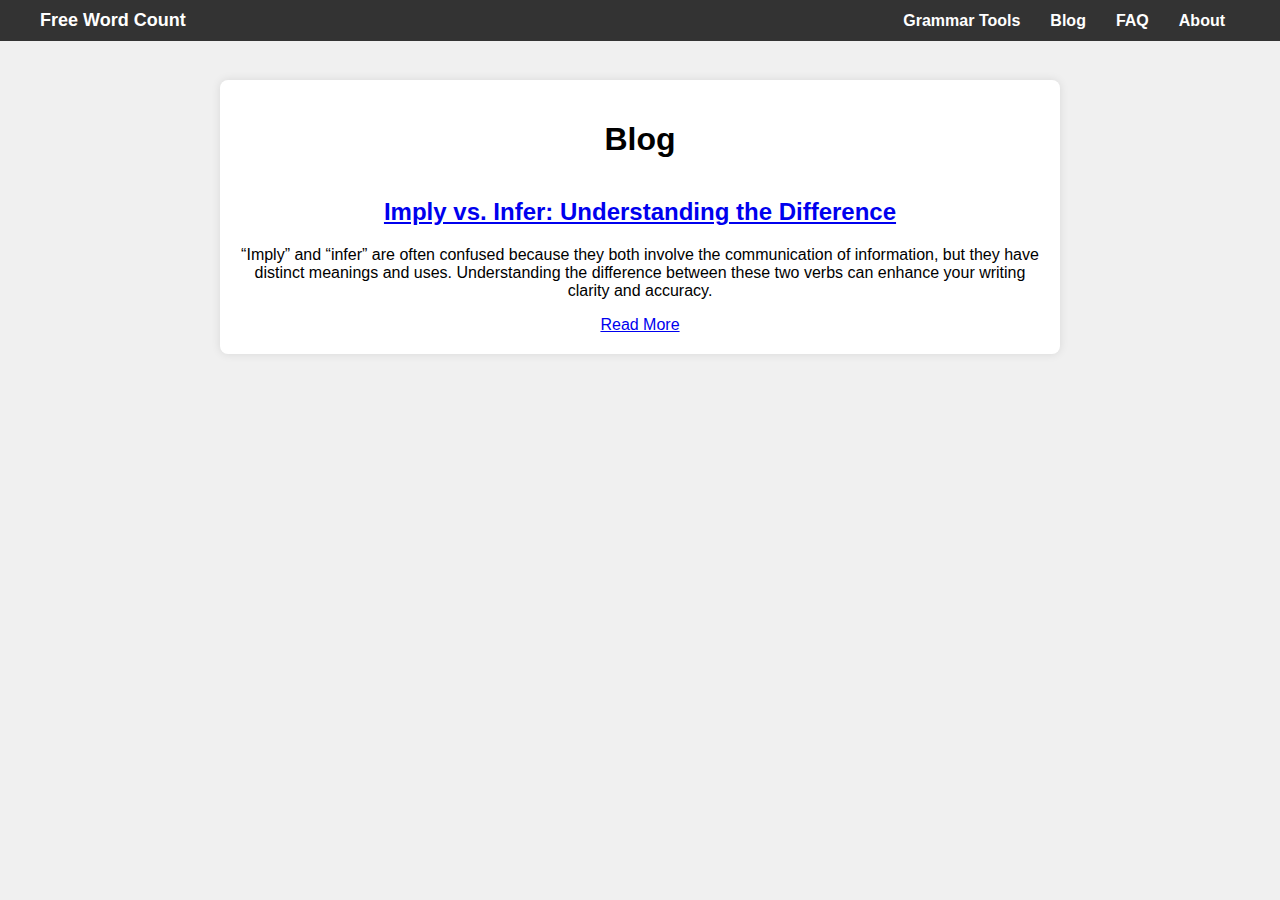
<file: blog.html>
<!DOCTYPE html>
<html lang="en">
<head>
    <meta charset="UTF-8">
    <meta name="viewport" content="width=device-width, initial-scale=1.0">
    <title>Blog - Free Word Count</title>
    <meta name="description" content="Explore the latest articles on grammar tools, writing tips, and more on the Free Word Count blog.">
    <link rel="stylesheet" href="styles.css">
    <link rel="stylesheet" href="https://cdnjs.cloudflare.com/ajax/libs/font-awesome/6.0.0-beta3/css/all.min.css">
  <!-- Google tag (gtag.js) -->
<script async src="https://www.googletagmanager.com/gtag/js?id=G-1NVHF3YW5Z"></script>
<script>
  window.dataLayer = window.dataLayer || [];
  function gtag(){dataLayer.push(arguments);}
  gtag('js', new Date());

  gtag('config', 'G-1NVHF3YW5Z');
</script>
    <!-- AdSense script -->
    <script data-ad-client="ca-pub-XXXXXXX" async src="https://pagead2.googlesyndication.com/pagead/js/adsbygoogle.js"></script>
</head>
<body>
    <!-- Navigation Bar -->
    <nav class="navbar">
        <div class="nav-container">
            <a href="index.html" class="nav-logo">
              
                <span>Free Word Count</span>
            </a>
            <ul class="nav-list">
                <li class="nav-item"><a href="index.html">Grammar Tools</a></li>
                <li class="nav-item"><a href="blog.html">Blog</a></li>
                <li class="nav-item"><a href="faq.html">FAQ</a></li>
                <li class="nav-item"><a href="about.html">About</a></li>
            </ul>
        </div>
    </nav>

    <div class="container">
        <h1>Blog</h1>
        <div class="blog-post">
            <h2><a href="imply-vs-infer.html">Imply vs. Infer: Understanding the Difference</a></h2>
            <p>“Imply” and “infer” are often confused because they both involve the communication of information, but they have distinct meanings and uses. Understanding the difference between these two verbs can enhance your writing clarity and accuracy.</p>
            <a href="imply-vs-infer.html" class="read-more">Read More</a>
        </div>
    </div>
    <script src="script.js"></script>
</body>
</html>
</file>
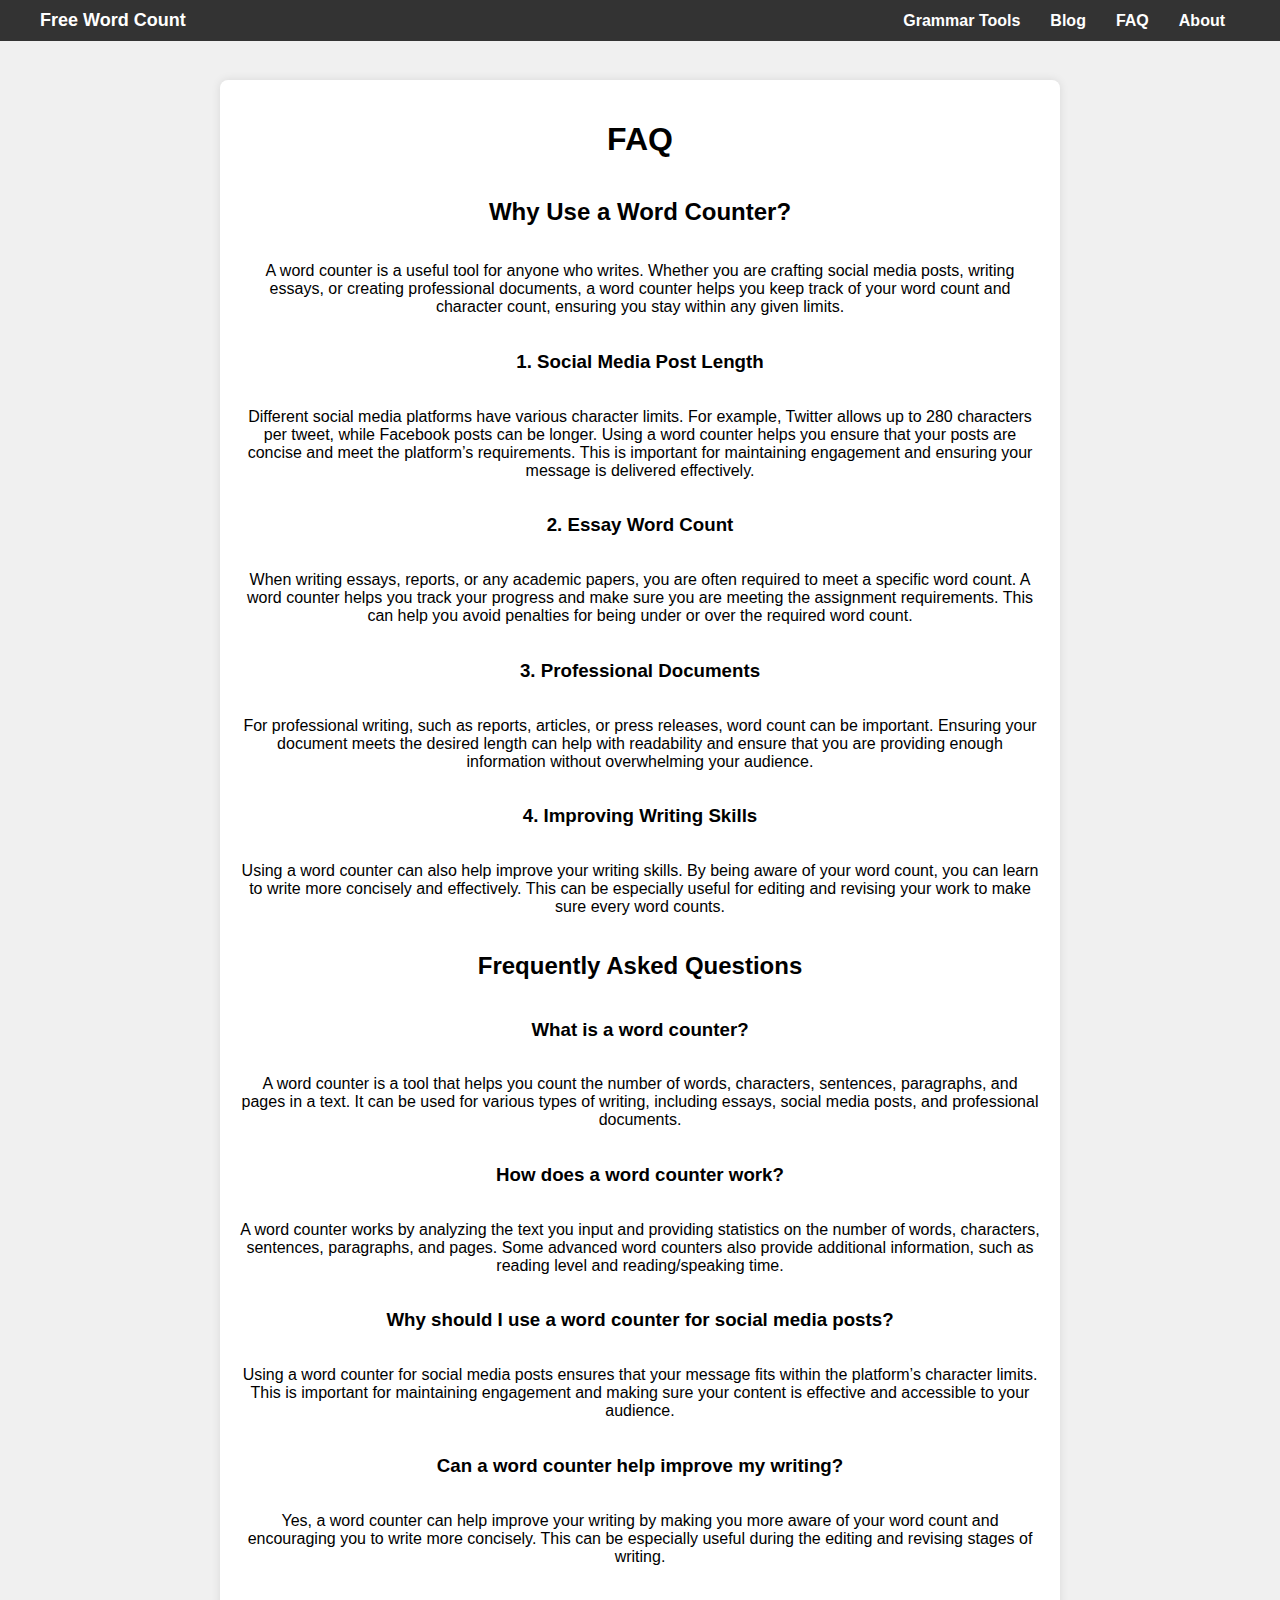
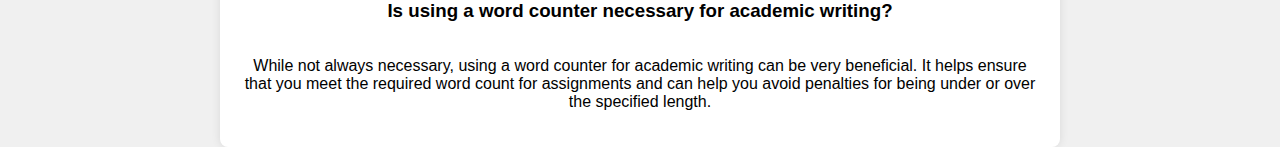
<file: faq.html>
<!DOCTYPE html>
<html lang="en">
<head>
    <meta charset="UTF-8">
    <meta name="viewport" content="width=device-width, initial-scale=1.0">
    <title>FAQ - Free Word Count</title>
    <link rel="stylesheet" href="styles.css">
    <link rel="stylesheet" href="https://cdnjs.cloudflare.com/ajax/libs/font-awesome/6.0.0-beta3/css/all.min.css">
   <!-- Google tag (gtag.js) -->
<script async src="https://www.googletagmanager.com/gtag/js?id=G-1NVHF3YW5Z"></script>
<script>
  window.dataLayer = window.dataLayer || [];
  function gtag(){dataLayer.push(arguments);}
  gtag('js', new Date());

  gtag('config', 'G-1NVHF3YW5Z');
</script>
    <!-- AdSense script -->
    <script data-ad-client="ca-pub-XXXXXXX" async src="https://pagead2.googlesyndication.com/pagead/js/adsbygoogle.js"></script>
</head>
<body>
    <!-- Navigation Bar -->
    <nav class="navbar">
        <div class="nav-container">
            <a href="index.html" class="nav-logo">
                <span>Free Word Count</span>
            </a>
            <ul class="nav-list">
                <li class="nav-item"><a href="index.html">Grammar Tools</a></li>
                <li class="nav-item"><a href="blog.html">Blog</a></li>
                <li class="nav-item"><a href="faq.html">FAQ</a></li>
                <li class="nav-item"><a href="#">About</a></li>
            </ul>
        </div>
    </nav>

    <div class="container">
        <h1>FAQ</h1>
        
        <h2>Why Use a Word Counter?</h2>
        <p>A word counter is a useful tool for anyone who writes. Whether you are crafting social media posts, writing essays, or creating professional documents, a word counter helps you keep track of your word count and character count, ensuring you stay within any given limits.</p>

        <h3>1. Social Media Post Length</h3>
        <p>Different social media platforms have various character limits. For example, Twitter allows up to 280 characters per tweet, while Facebook posts can be longer. Using a word counter helps you ensure that your posts are concise and meet the platform’s requirements. This is important for maintaining engagement and ensuring your message is delivered effectively.</p>

        <h3>2. Essay Word Count</h3>
        <p>When writing essays, reports, or any academic papers, you are often required to meet a specific word count. A word counter helps you track your progress and make sure you are meeting the assignment requirements. This can help you avoid penalties for being under or over the required word count.</p>

        <h3>3. Professional Documents</h3>
        <p>For professional writing, such as reports, articles, or press releases, word count can be important. Ensuring your document meets the desired length can help with readability and ensure that you are providing enough information without overwhelming your audience.</p>

        <h3>4. Improving Writing Skills</h3>
        <p>Using a word counter can also help improve your writing skills. By being aware of your word count, you can learn to write more concisely and effectively. This can be especially useful for editing and revising your work to make sure every word counts.</p>
        
        <h2>Frequently Asked Questions</h2>

        <h3>What is a word counter?</h3>
        <p>A word counter is a tool that helps you count the number of words, characters, sentences, paragraphs, and pages in a text. It can be used for various types of writing, including essays, social media posts, and professional documents.</p>

        <h3>How does a word counter work?</h3>
        <p>A word counter works by analyzing the text you input and providing statistics on the number of words, characters, sentences, paragraphs, and pages. Some advanced word counters also provide additional information, such as reading level and reading/speaking time.</p>

        <h3>Why should I use a word counter for social media posts?</h3>
        <p>Using a word counter for social media posts ensures that your message fits within the platform’s character limits. This is important for maintaining engagement and making sure your content is effective and accessible to your audience.</p>

        <h3>Can a word counter help improve my writing?</h3>
        <p>Yes, a word counter can help improve your writing by making you more aware of your word count and encouraging you to write more concisely. This can be especially useful during the editing and revising stages of writing.</p>

        <h3>Is using a word counter necessary for academic writing?</h3>
        <p>While not always necessary, using a word counter for academic writing can be very beneficial. It helps ensure that you meet the required word count for assignments and can help you avoid penalties for being under or over the specified length.</p>
    </div>
    <script src="script.js"></script>
</body>
</html>
</file>
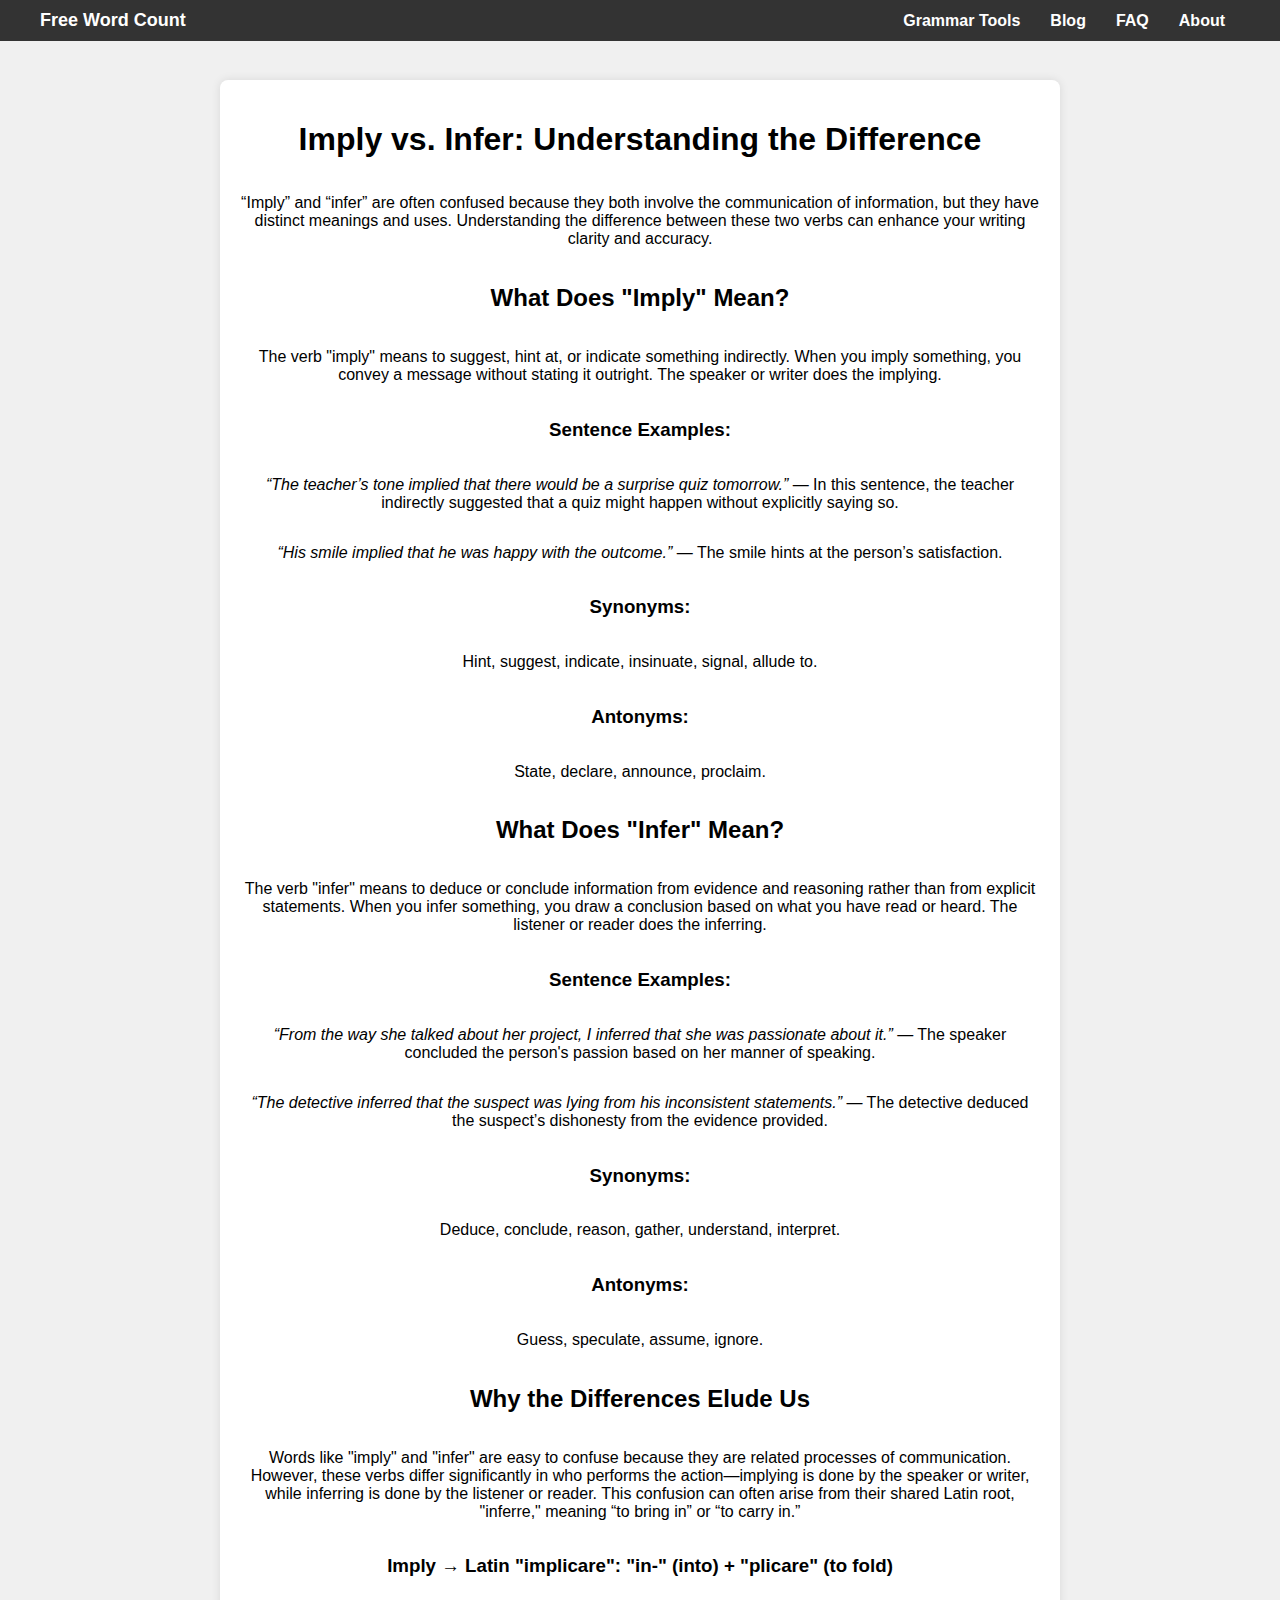
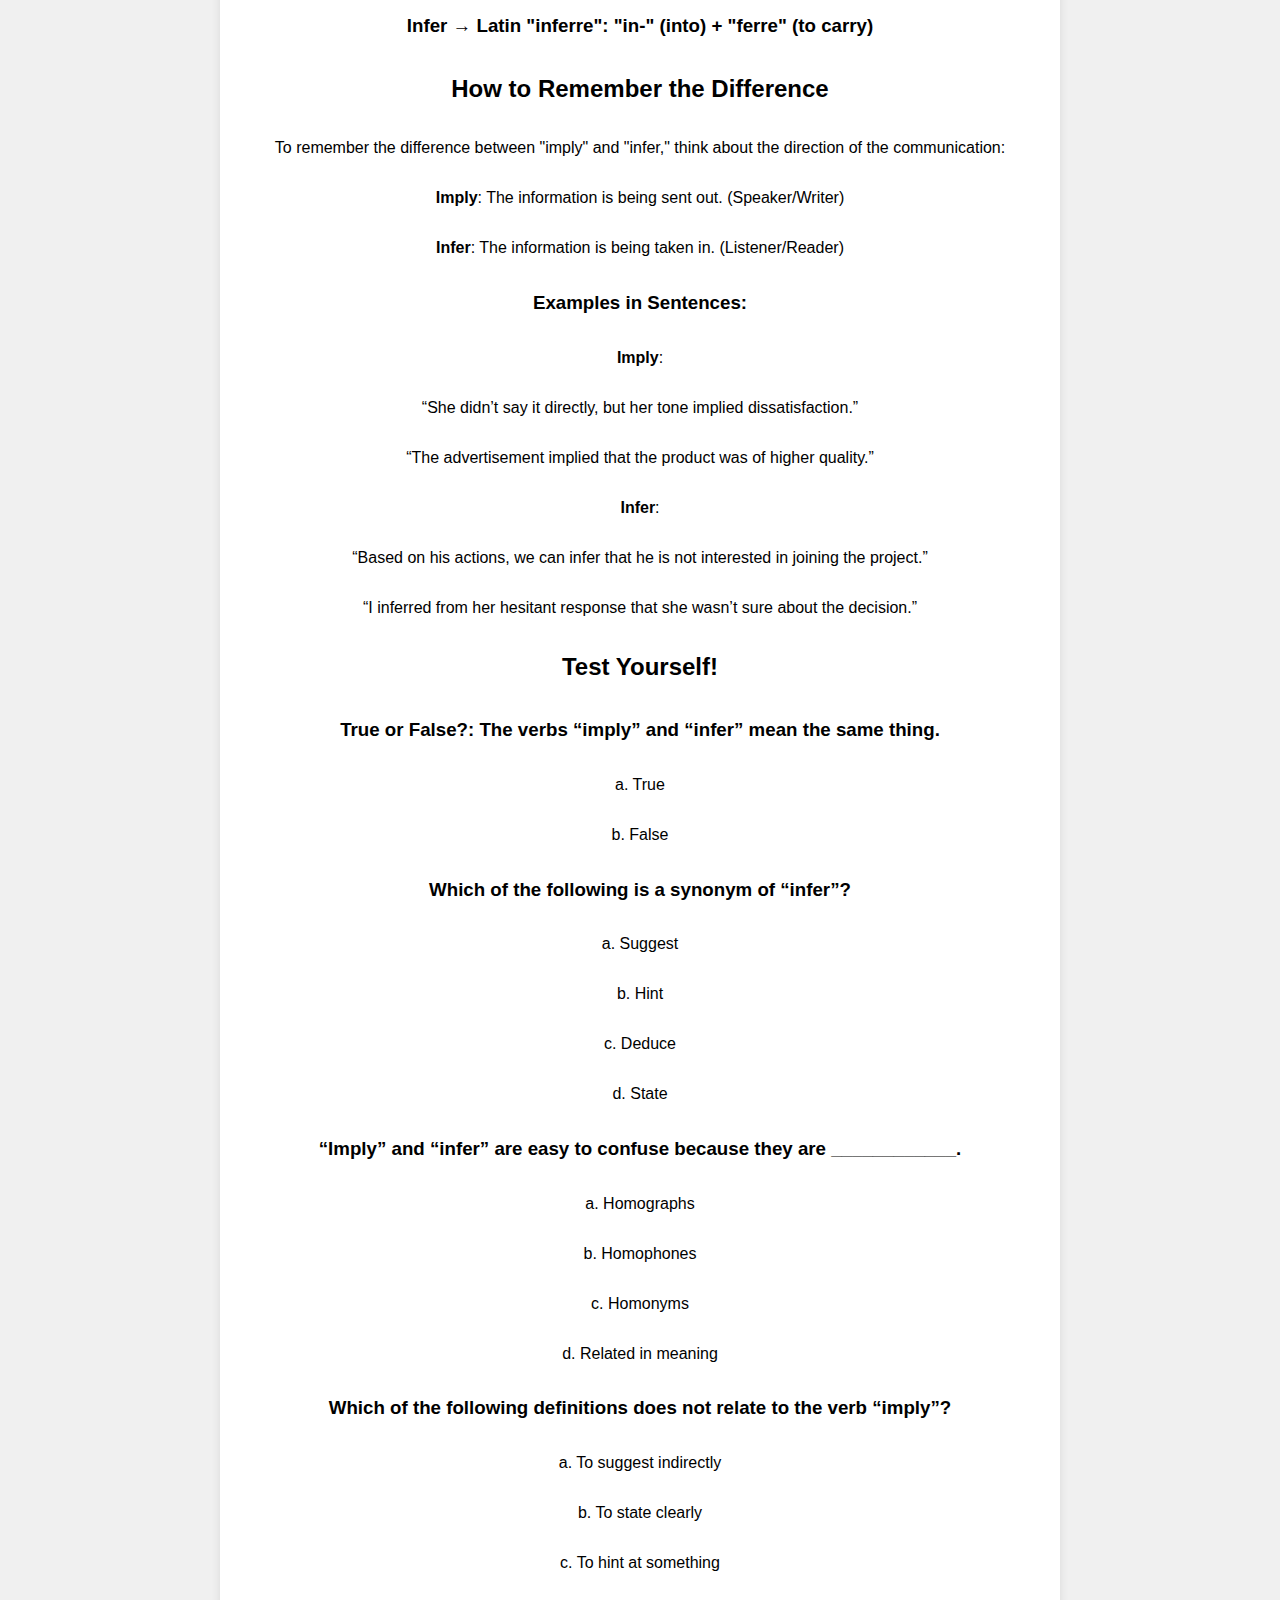
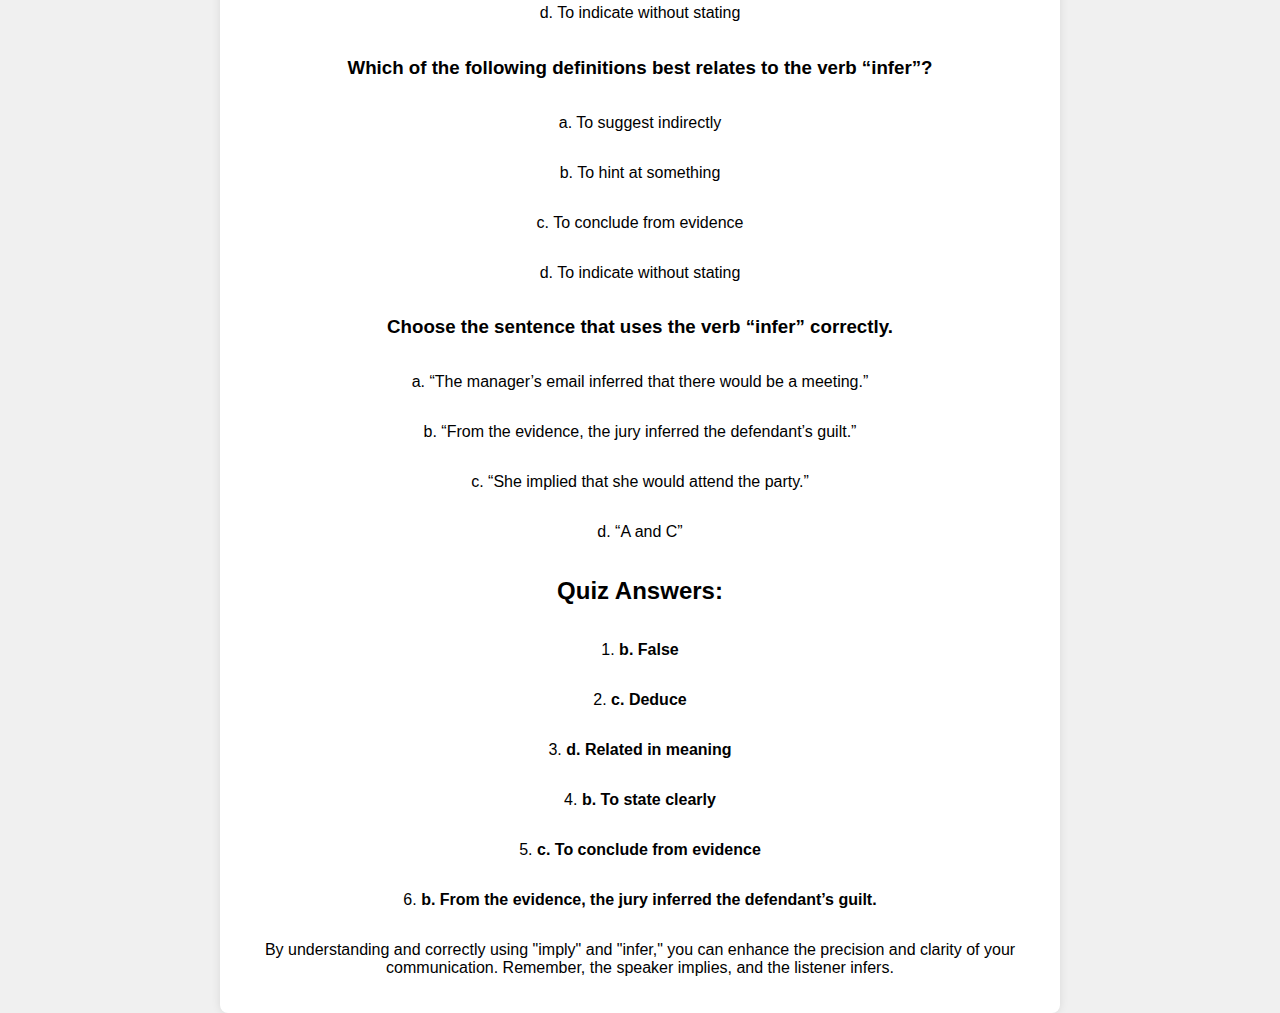
<file: imply-vs-infer.html>
<!DOCTYPE html>
<html lang="en">
<head>
    <meta charset="UTF-8">
    <meta name="viewport" content="width=device-width, initial-scale=1.0">
    <title>Imply vs. Infer: Understanding the Difference | Free Word Count</title>
    <link rel="stylesheet" href="styles.css">
    <link rel="stylesheet" href="https://cdnjs.cloudflare.com/ajax/libs/font-awesome/6.0.0-beta3/css/all.min.css">
    <!-- Google tag (gtag.js) -->
<script async src="https://www.googletagmanager.com/gtag/js?id=G-1NVHF3YW5Z"></script>
<script>
  window.dataLayer = window.dataLayer || [];
  function gtag(){dataLayer.push(arguments);}
  gtag('js', new Date());

  gtag('config', 'G-1NVHF3YW5Z');
</script>
    <!-- AdSense script -->
   
    <script data-ad-client="ca-pub-XXXXXXX" async src="https://pagead2.googlesyndication.com/pagead/js/adsbygoogle.js"></script>
</head>
<body>
    <!-- Navigation Bar -->
    <nav class="navbar">
        <div class="nav-container">
            <a href="index.html" class="nav-logo">

                <span>Free Word Count</span>
            </a>
            <ul class="nav-list">
                <li class="nav-item"><a href="index.html">Grammar Tools</a></li>
                <li class="nav-item"><a href="blog.html">Blog</a></li>
                <li class="nav-item"><a href="blog.html">FAQ</a></li>
                <li class="nav-item"><a href="about.html">About</a></li>
            </ul>
        </div>
    </nav>

    <div class="container">
        <h1>Imply vs. Infer: Understanding the Difference</h1>
        <p>“Imply” and “infer” are often confused because they both involve the communication of information, but they have distinct meanings and uses. Understanding the difference between these two verbs can enhance your writing clarity and accuracy.</p>
        
        <h2>What Does "Imply" Mean?</h2>
        <p>The verb "imply" means to suggest, hint at, or indicate something indirectly. When you imply something, you convey a message without stating it outright. The speaker or writer does the implying.</p>
        
        <h3>Sentence Examples:</h3>
        <p><em>“The teacher’s tone implied that there would be a surprise quiz tomorrow.”</em> — In this sentence, the teacher indirectly suggested that a quiz might happen without explicitly saying so.</p>
        <p><em>“His smile implied that he was happy with the outcome.”</em> — The smile hints at the person’s satisfaction.</p>
        
        <h3>Synonyms:</h3>
        <p>Hint, suggest, indicate, insinuate, signal, allude to.</p>
        
        <h3>Antonyms:</h3>
        <p>State, declare, announce, proclaim.</p>
        
        <h2>What Does "Infer" Mean?</h2>
        <p>The verb "infer" means to deduce or conclude information from evidence and reasoning rather than from explicit statements. When you infer something, you draw a conclusion based on what you have read or heard. The listener or reader does the inferring.</p>
        
        <h3>Sentence Examples:</h3>
        <p><em>“From the way she talked about her project, I inferred that she was passionate about it.”</em> — The speaker concluded the person's passion based on her manner of speaking.</p>
        <p><em>“The detective inferred that the suspect was lying from his inconsistent statements.”</em> — The detective deduced the suspect’s dishonesty from the evidence provided.</p>
        
        <h3>Synonyms:</h3>
        <p>Deduce, conclude, reason, gather, understand, interpret.</p>
        
        <h3>Antonyms:</h3>
        <p>Guess, speculate, assume, ignore.</p>
        
        <h2>Why the Differences Elude Us</h2>
        <p>Words like "imply" and "infer" are easy to confuse because they are related processes of communication. However, these verbs differ significantly in who performs the action—implying is done by the speaker or writer, while inferring is done by the listener or reader. This confusion can often arise from their shared Latin root, "inferre," meaning “to bring in” or “to carry in.”</p>
        
        <h3>Imply → Latin "implicare": "in-" (into) + "plicare" (to fold)</h3>
        <h3>Infer → Latin "inferre": "in-" (into) + "ferre" (to carry)</h3>
        
        <h2>How to Remember the Difference</h2>
        <p>To remember the difference between "imply" and "infer," think about the direction of the communication:</p>
        <p><strong>Imply</strong>: The information is being sent out. (Speaker/Writer)</p>
        <p><strong>Infer</strong>: The information is being taken in. (Listener/Reader)</p>
        
        <h3>Examples in Sentences:</h3>
        <p><strong>Imply</strong>:</p>
        <p>“She didn’t say it directly, but her tone implied dissatisfaction.”</p>
        <p>“The advertisement implied that the product was of higher quality.”</p>
        <p><strong>Infer</strong>:</p>
        <p>“Based on his actions, we can infer that he is not interested in joining the project.”</p>
        <p>“I inferred from her hesitant response that she wasn’t sure about the decision.”</p>
        
        <h2>Test Yourself!</h2>
        
        <h3>True or False?: The verbs “imply” and “infer” mean the same thing.</h3>
        <p>a. True</p>
        <p>b. False</p>
        
        <h3>Which of the following is a synonym of “infer”?</h3>
        <p>a. Suggest</p>
        <p>b. Hint</p>
        <p>c. Deduce</p>
        <p>d. State</p>
        
        <h3>“Imply” and “infer” are easy to confuse because they are ____________.</h3>
        <p>a. Homographs</p>
        <p>b. Homophones</p>
        <p>c. Homonyms</p>
        <p>d. Related in meaning</p>
        
        <h3>Which of the following definitions does not relate to the verb “imply”?</h3>
        <p>a. To suggest indirectly</p>
        <p>b. To state clearly</p>
        <p>c. To hint at something</p>
        <p>d. To indicate without stating</p>
        
        <h3>Which of the following definitions best relates to the verb “infer”?</h3>
        <p>a. To suggest indirectly</p>
        <p>b. To hint at something</p>
        <p>c. To conclude from evidence</p>
        <p>d. To indicate without stating</p>
        
        <h3>Choose the sentence that uses the verb “infer” correctly.</h3>
        <p>a. “The manager’s email inferred that there would be a meeting.”</p>
        <p>b. “From the evidence, the jury inferred the defendant’s guilt.”</p>
        <p>c. “She implied that she would attend the party.”</p>
        <p>d. “A and C”</p>
        
        <h2>Quiz Answers:</h2>
        <p>1. <strong>b. False</strong></p>
        <p>2. <strong>c. Deduce</strong></p>
        <p>3. <strong>d. Related in meaning</strong></p>
        <p>4. <strong>b. To state clearly</strong></p>
        <p>5. <strong>c. To conclude from evidence</strong></p>
        <p>6. <strong>b. From the evidence, the jury inferred the defendant’s guilt.</strong></p>
        
        <p>By understanding and correctly using "imply" and "infer," you can enhance the precision and clarity of your communication. Remember, the speaker implies, and the listener infers.</p>
    </div>
    <script src="script.js"></script>
</body>
</html>
</file>
<file: styles.css>
body {
    font-family: Arial, sans-serif;
    margin: 0;
    background-color: #f0f0f0;
}

.navbar {
    background-color: #333;
    padding: 10px 0;
    width: 100%;
    position: fixed;
    top: 0;
    left: 0;
    z-index: 1000;
}

.nav-container {
    display: flex;
    justify-content: space-between;
    align-items: center;
    max-width: 1200px;
    margin: 0 auto;
    padding: 0 20px;
}

.nav-logo {
    display: flex;
    align-items: center;
    text-decoration: none;
    color: #fff;
    font-size: 18px;
    font-weight: bold;
}

.nav-logo img {
    height: 40px;
    margin-right: 10px;
}

.nav-list {
    list-style-type: none;
    margin: 0;
    padding: 0;
    display: flex;
}

.nav-item {
    margin: 0 15px;
}

.nav-item a {
    color: #fff;
    text-decoration: none;
    font-size: 16px;
    font-weight: bold;
}

.nav-item a:hover {
    text-decoration: underline;
}

.container {
    background: white;
    padding: 20px;
    border-radius: 8px;
    box-shadow: 0 0 10px rgba(0, 0, 0, 0.1);
    width: 80%;
    max-width: 800px;
    text-align: center;
    display: flex;
    flex-direction: column;
    align-items: center;
    margin: 80px auto 0 auto; /* Adjusted for the fixed navbar */
}

h1 {
    margin-bottom: 20px;
}

textarea {
    width: 100%;
    height: 150px;
    padding: 10px;
    font-size: 16px;
    border: 1px solid #ccc;
    border-radius: 4px;
    margin-bottom: 20px;
    box-sizing: border-box;
}

.stats, .additional-info, .social-media {
    display: flex;
    justify-content: space-around;
    width: 100%;
    margin-bottom: 10px;
}

.stats div, .additional-info div, .social-media div {
    text-align: center;
}

.stats span:first-child, .additional-info span:first-child, .social-media span:first-child {
    display: block;
    font-weight: bold;
}

.stats span:last-child, .additional-info span:last-child, .social-media span:last-child {
    display: block;
    margin-top: 5px;
    font-size: 1.2em;
}

.social-media-item {
    text-align: center;
    width: 30%;
}

.social-media-item i {
    font-size: 24px;
    margin-bottom: 5px;
}

.social-media-item span {
    display: block;
    margin-bottom: 5px;
}

.progress {
    height: 6px;
    background-color: #ddd;
    border-radius: 3px;
    overflow: hidden;
    position: relative;
    width: 100%;
}

.progress-bar {
    height: 100%;
    background-color: #007bff;
    width: 0;
    transition: width 0.3s, background-color 0.3s;
}

/* Media query for mobile view */
@media (max-width: 600px) {
    .stats, .additional-info, .social-media {
        flex-direction: column; /* Stack elements vertically */
        align-items: center;
    }

    .stats div, .additional-info div, .social-media div {
        width: 100%; /* Make sure each stat takes full width */
        margin-bottom: 10px; /* Add some space between elements */
    }
}
</file>
